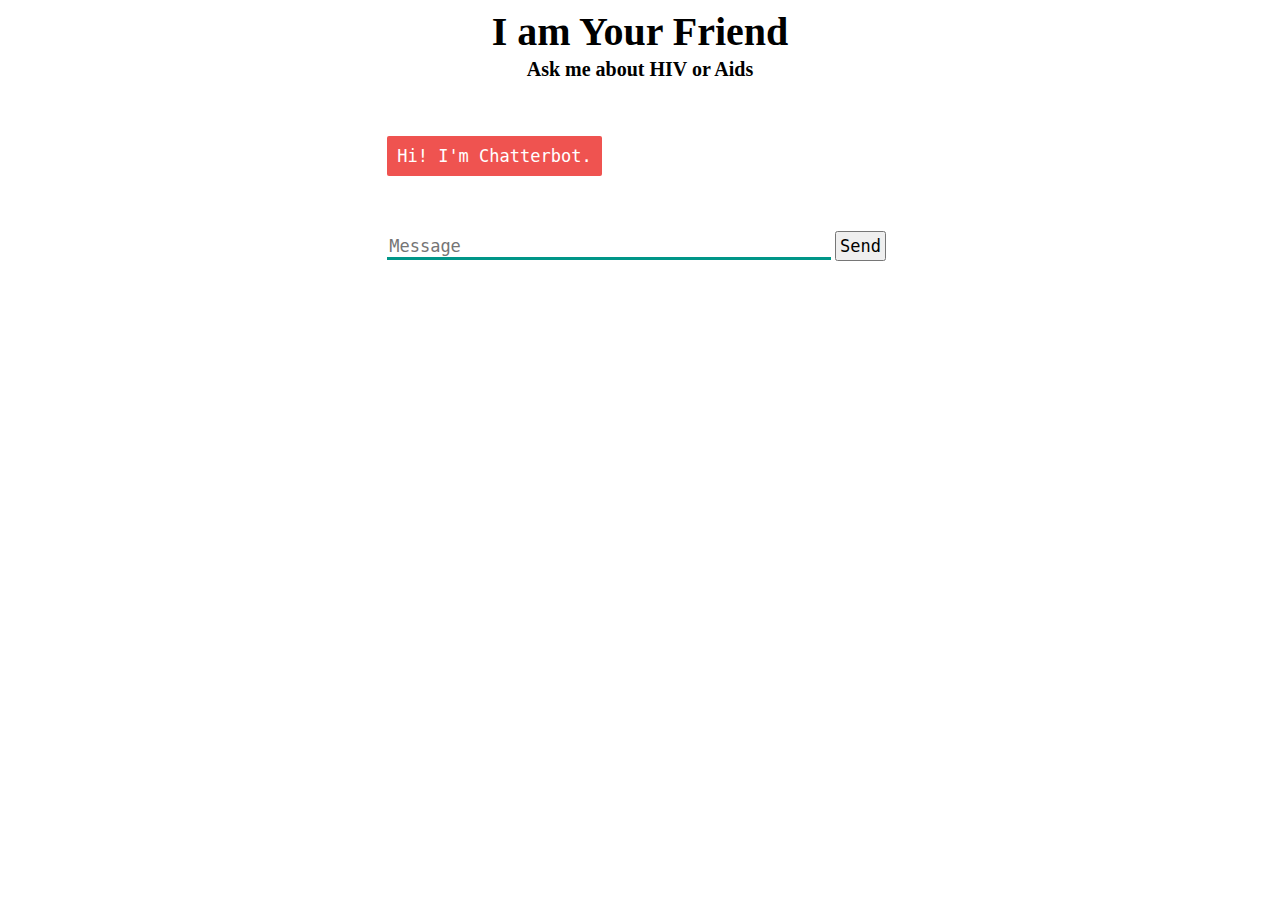
<file: templates/bot1.html>
<!DOCTYPE html>
<html>
  <head>
    <link rel="stylesheet" type="text/css" href="/static/style101.css">
    <script src="https://ajax.googleapis.com/ajax/libs/jquery/3.2.1/jquery.min.js"></script>
  </head>
  <body>
    <h1>I am Your Friend</h1>
    <h3>Ask me about HIV or Aids</h3>
    <div>
      <div id="chatbox">
        <p class="botText"><span>Hi! I'm Chatterbot.</span></p>
      </div>
      <div id="userInput">
        <input id="textInput" type="text" name="msg" placeholder="Message">
        <input id="buttonInput" type="submit" value="Send">
      </div>
      <script>
        function getBotResponse() {
          var rawText = $("#textInput").val();
          var userHtml = '<p class="userText"><span>' + rawText + '</span></p>';
          $("#textInput").val("");
          $("#chatbox").append(userHtml);
          document.getElementById('userInput').scrollIntoView({block: 'start', behavior: 'smooth'});
          $.get("/get", { msg: rawText }).done(function(data) {
            var botHtml = '<p class="botText"><span>' + data + '</span></p>';
            $("#chatbox").append(botHtml);
            document.getElementById('userInput').scrollIntoView({block: 'start', behavior: 'smooth'});
          });
        }
        $("#textInput").keypress(function(e) {
            if ((e.which == 13) && document.getElementById("textInput").value != "" ){
                getBotResponse();
            }
        });
        $("#buttonInput").click(function() {
            if (document.getElementById("textInput").value != "") {
                getBotResponse();
            }
        })
      </script>
    </div>
  </body>
</html>
</file>
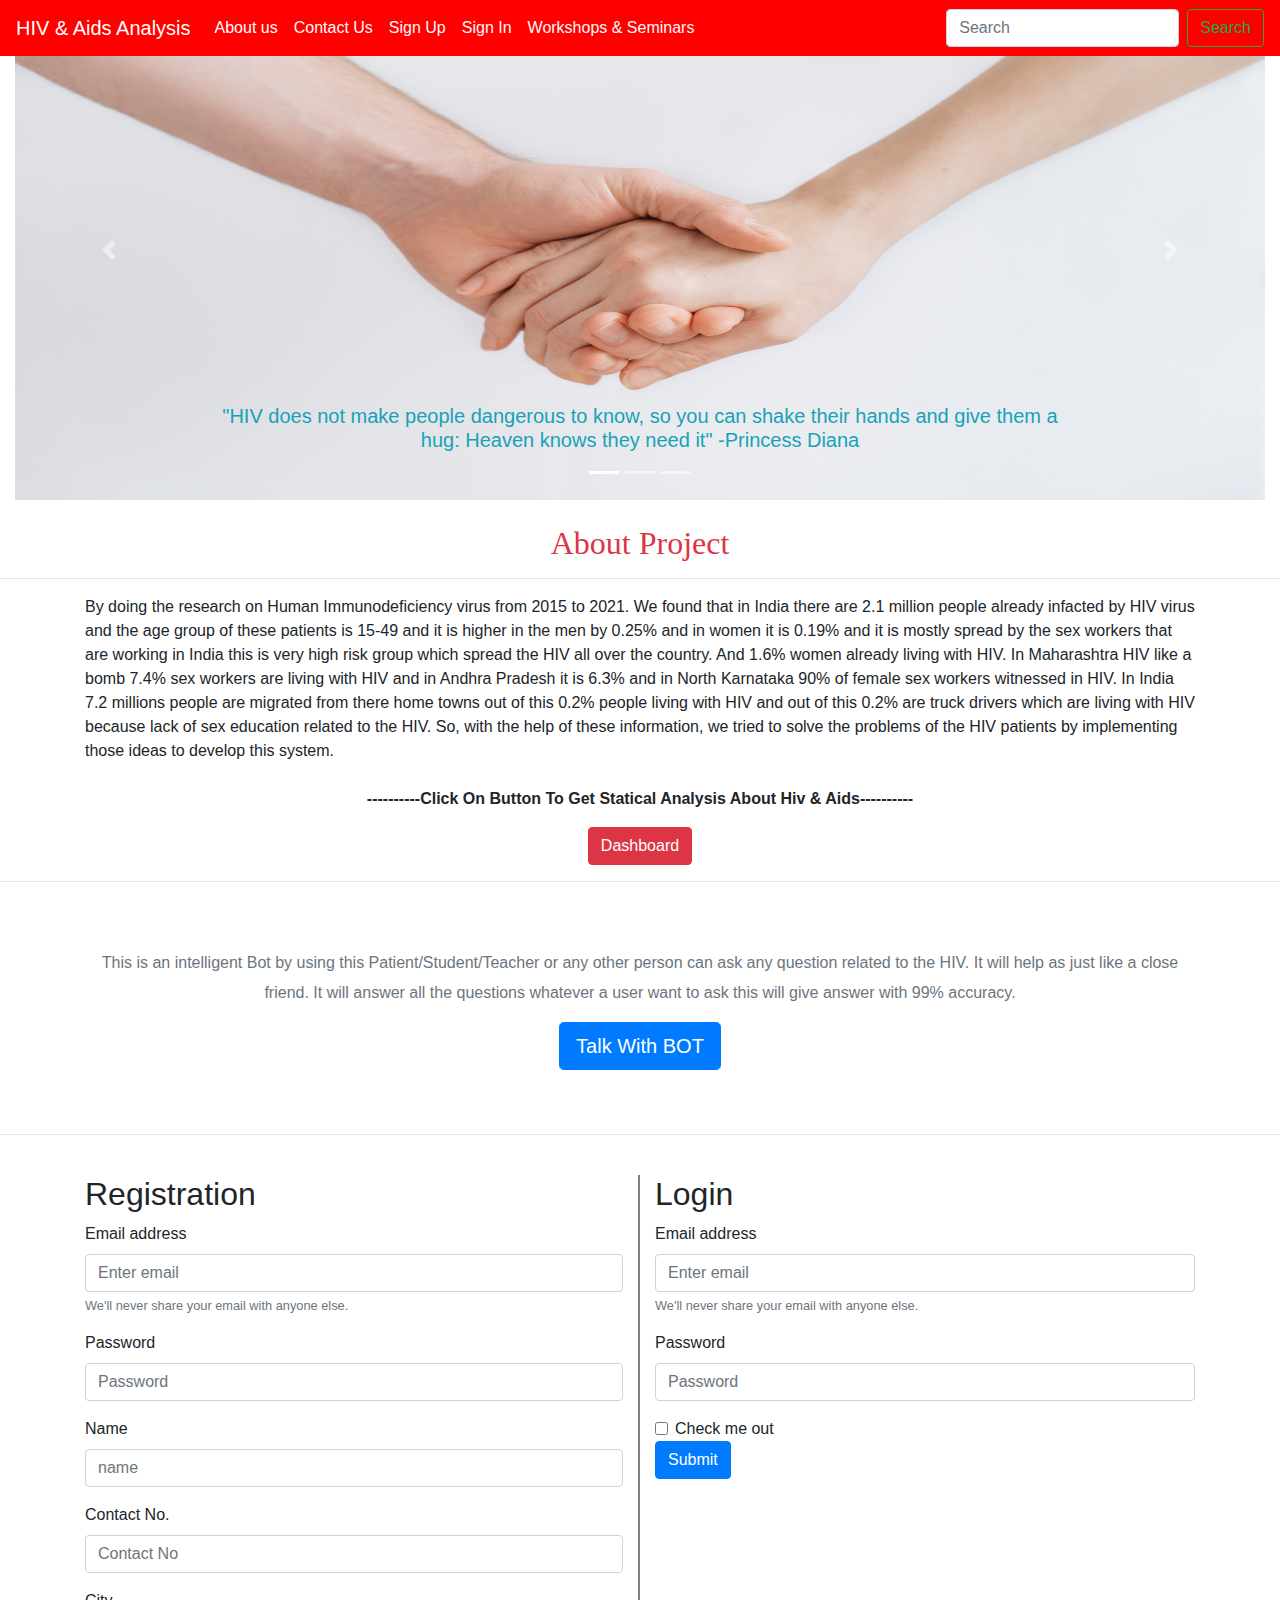
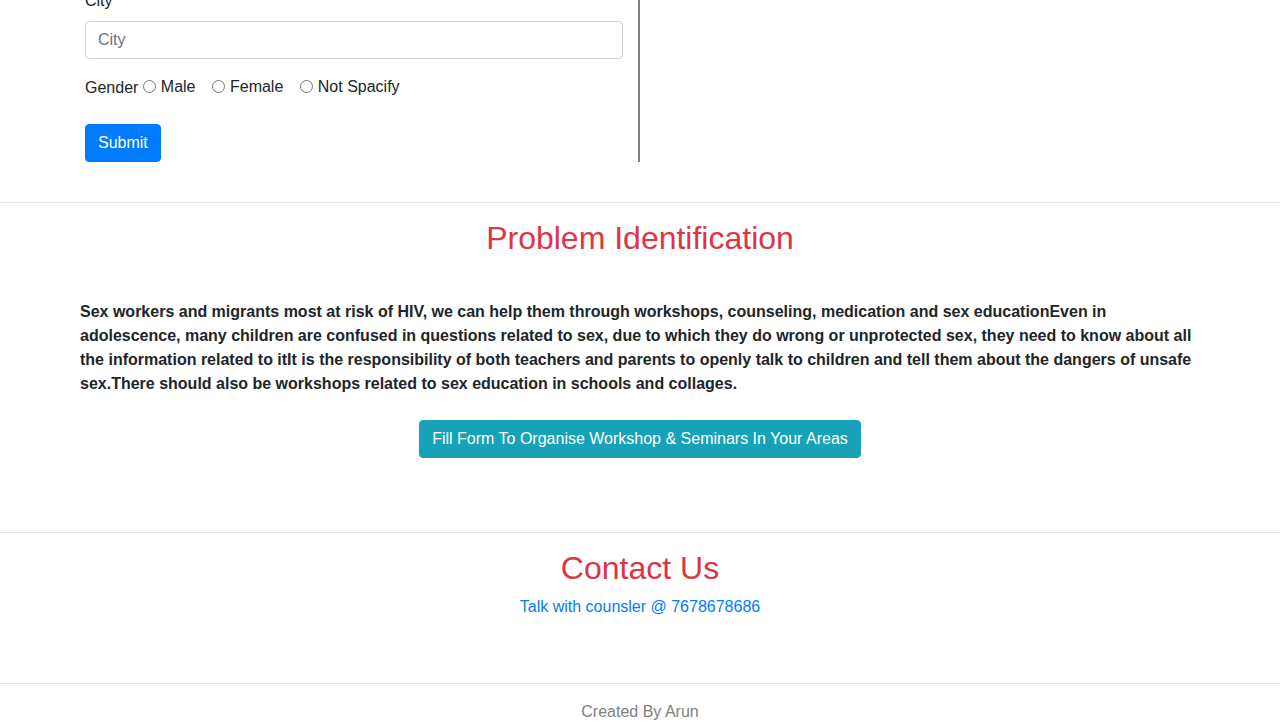
<file: templates/Index2.html>
<!doctype html>
<html lang="en">
  <head>
    <title>Title</title>
    <!-- Required meta tags -->
    <meta charset="utf-8">
    <meta name="viewport" content="width=device-width, initial-scale=1, shrink-to-fit=no">

    <!-- Bootstrap CSS -->
    <link rel="stylesheet" href="https://stackpath.bootstrapcdn.com/bootstrap/4.3.1/css/bootstrap.min.css" integrity="sha384-ggOyR0iXCbMQv3Xipma34MD+dH/1fQ784/j6cY/iJTQUOhcWr7x9JvoRxT2MZw1T" crossorigin="anonymous">
  </script>
  <style>
    html{scroll-behavior:smooth}
  /* Make the image fully responsive */
  .carousel-inner img {
    width: 100%;
    height: 500px;
  }
  #abt{
    font-family: Georgia, 'Times New Roman', Times, serif;
    font-size: 18px;
    text-align: justify;
    
  }
  #work{
  padding: 10px;
  font-weight: bold;
  }
  </style>

</head>
  <body>
      <nav class="navbar navbar-expand-sm navbar-dark text-white fixed-top" style="background-color:red">
          <a class="navbar-brand" href="#">HIV & Aids Analysis</a>
          <button class="navbar-toggler d-lg-none" type="button" data-toggle="collapse" data-target="#collapsibleNavId" aria-controls="collapsibleNavId"
              aria-expanded="false" aria-label="Toggle navigation"></button>
          <div class="collapse navbar-collapse" id="collapsibleNavId">
              <ul class="navbar-nav mr-auto mt-2 mt-lg-0">
                  <li class="nav-item active">
                      <a class="nav-link" href="#abt">About us </a>
                  </li>
                  <li class="nav-item">
                      <a class="nav-link text-light" href="#cont" >Contact Us </a>
                  </li>
                  <li class="nav-item">
                    <a class="nav-link text-light" href="#sign" >Sign Up </a>
                </li>
                <li class="nav-item">
                    <a class="nav-link text-light" href="#sign2">Sign In </a>
                </li>
                <li class="nav-item">
                    <a class="nav-link text-light" href="#work">Workshops & Seminars </a>
                </li>
              </ul>
              <form class="form-inline my-2 my-lg-0">
                  <input class="form-control mr-sm-2" type="text" placeholder="Search">
                  <button class="btn btn-outline-success my-2 my-sm-0" type="submit">Search</button>
              </form>
          </div>
      </nav>

<div class="container-fluid">
    <div id="carouselExampleIndicators" class="carousel slide" data-ride="carousel">
        <ol class="carousel-indicators">
          <li data-target="#carouselExampleIndicators" data-slide-to="0" class="active"></li>
          <li data-target="#carouselExampleIndicators" data-slide-to="1"></li>
          <li data-target="#carouselExampleIndicators" data-slide-to="2"></li>
        </ol>
        <div class="carousel-inner">
          <div class="carousel-item active">
            <img class="d-block w-100" src="../static/images/rr.jpg" alt="First slide"/>
            <div class="carousel-caption d-none d-md-block">
             
             <h5 class="text-info">"HIV does not make people dangerous to know, so you can shake their hands and give them a hug: Heaven knows they need it" -Princess Diana</h5>
          </div>
          </div>
          <div class="carousel-item">
            <img class="d-block w-100" src="../static/images/hiv2.jpeg" alt="Second slide">
          </div>
          <div class="carousel-item">
            <img class="d-block w-100" src="../static/images/wrd.jpeg" alt="Third slide">
            <div class="carousel-caption d-none d-md-block">
             
<h5 class="text-info">It is estimated that currently only 75 per cent of people with HIV know their status.</h5>
           </div>
          </div>
        </div>
        <a class="carousel-control-prev" href="#carouselExampleIndicators" role="button" data-slide="prev">
          <span class="carousel-control-prev-icon" aria-hidden="true"></span>
          <span class="sr-only">Previous</span>
        </a>
        <a class="carousel-control-next" href="#carouselExampleIndicators" role="button" data-slide="next">
          <span class="carousel-control-next-icon" aria-hidden="true"></span>
          <span class="sr-only">Next</span>
        </a>
      </div>
</div>
<br>
<div class="container-fluid" id="abt">
  <h2 class="text-danger" style="text-align:center;text-transform: capitalize;">About Project</h2>



</div>
<hr>
<div class="container" >
  By doing the research on  Human Immunodeficiency virus from 2015 to 2021. We found that in India there are 2.1 million people already infacted by HIV virus and the age group of these patients is 15-49 and it is higher in the men by 0.25% and in women it is 0.19% and it is mostly spread by the sex workers that are working in India this is very high risk group which spread the HIV all over the country. And 1.6% women already living with HIV. In Maharashtra HIV like a bomb 7.4% sex workers are living with HIV and in Andhra Pradesh it is 6.3% and in North Karnataka 90% of female sex workers witnessed in HIV. In India  7.2 millions people are migrated from there home towns out of this 0.2% people living with HIV and out of this 0.2% are truck drivers which are living with HIV because lack of sex education related to the HIV.
     So, with the help of these information, we tried to solve the problems of the HIV patients by implementing those ideas to develop this system.


     <br>
     <br>
     <p style="text-align:center ; font-weight: bold;">----------Click On Button To Get Statical Analysis About Hiv & Aids----------</p>
    <div style="text-align: center;"> <a name="" id="" class="btn btn-danger bt-lg" href="/dash" role="button">Dashboard</a></div>
</div>

<hr>

<div class="container" style="text-align:center ;">
 
  <br><br>
  <p class="lead">
    <small class="text-muted"> This is an intelligent Bot  by using this Patient/Student/Teacher or any other person can ask any question related to the HIV. It will help as just like a close friend. It will answer all the questions whatever a user want to ask this will give answer with 99% accuracy.
    </small>

  </p>
  <a name="" id="" class="btn btn-primary btn-lg" href="/bot" role="button">Talk With BOT</a>
</div>
<br><br>
<hr>
<br>
<div class="container" >
  

<div class="row" id="sign">

  <div class="col-lg-6" style="border-right: 2px solid gray ;">
    <h2>Registration</h2>
    <form>
      <div class="form-group">
        <label for="exampleInputEmail1">Email address</label>
        <input type="email" class="form-control" id="exampleInputEmail1" aria-describedby="emailHelp" placeholder="Enter email">
        <small id="emailHelp" class="form-text text-muted">We'll never share your email with anyone else.</small>
      </div>
      <div class="form-group">
        <label for="exampleInputPassword1">Password</label>
        <input type="password" class="form-control" id="exampleInputPassword1" placeholder="Password">
      </div>
      <div class="form-group">
        <label for="exampleInputPassword1">Name</label>
        <input type="text" class="form-control" id="exampleInputPassword1" placeholder="name">
      </div>
      <div class="form-group">
        <label for="exampleInputPassword1">Contact No.</label>
        <input type="number" class="form-control" id="exampleInputPassword1" placeholder="Contact No">
      </div>
      <div class="form-group">
        <label for="exampleInputPassword1">City</label>
        <input type="text" class="form-control" id="exampleInputPassword1" placeholder="City">
      </div>
      <div class="form-group">
        <label for="exampleInputPassword1">Gender</label>
        <div class="form-check form-check-inline">
          <input class="form-check-input" type="radio" name="inlineRadioOptions" id="inlineRadio1" value="Male">
          <label class="form-check-label" for="inlineRadio1">Male</label>
        </div>
        <div class="form-check form-check-inline">
          <input class="form-check-input" type="radio" name="inlineRadioOptions" id="inlineRadio2" value="Female">
          <label class="form-check-label" for="inlineRadio2">Female</label>
        </div>
        <div class="form-check form-check-inline">
          <input class="form-check-input" type="radio" name="inlineRadioOptions" id="inlineRadio3" value="Not Spacify">
          <label class="form-check-label" for="inlineRadio3">Not Spacify</label>
        </div>
      </div>
      <button type="submit" class="btn btn-primary">Submit</button>
    </form>
  </div>
  <div class="col-lg-6" id="sign2">
    <h2>Login</h2>
    <form>
      <div class="form-group">
        <label for="exampleInputEmail1">Email address</label>
        <input type="email" class="form-control" id="exampleInputEmail1" aria-describedby="emailHelp" placeholder="Enter email">
        <small id="emailHelp" class="form-text text-muted">We'll never share your email with anyone else.</small>
      </div>
      <div class="form-group">
        <label for="exampleInputPassword1">Password</label>
        <input type="password" class="form-control" id="exampleInputPassword1" placeholder="Password">
      </div>
      <div class="form-check">
        <input type="checkbox" class="form-check-input" id="exampleCheck1">
        <label class="form-check-label" for="exampleCheck1">Check me out</label>
      </div>
      <button type="submit" class="btn btn-primary">Submit</button>

    </form>
  </div>
</div>
</div>

<br><hr>
<div class="container-fluid">
  <h2 class="text-danger" style="text-align:center;text-transform: capitalize;">Problem Identification</h2>



</div>
<br>
<div class="container" id="work">
  Sex workers and migrants most at risk of HIV, we can help them through workshops, counseling, medication and sex educationEven in adolescence, many children are confused in questions related to sex, due to which they do wrong or unprotected sex, they need to know about all the information related to itIt is the responsibility of both teachers and parents to openly talk to children and tell them about the dangers of unsafe sex.There should also be workshops related to sex education in schools and collages.


     <br>
     <br>
    
    <div style="text-align: center;"> <a name="" id="" class="btn btn-info bt-lg" href="/wrk" role="button">Fill Form To Organise Workshop & Seminars In Your Areas</a></div>
</div>


<br><br>

<hr>
<div class="container-fluid" id="cont">
  <h2 class="text-danger" style="text-align:center;text-transform: capitalize;">Contact Us</h2>



</div>
<div class="container" style="text-align:center ;">
<a href="#">Talk with counsler @ 7678678686 </a>
</div>
<br>
<br>
<hr>
<div style="text-align:center ;">
<a href="" style="text-align:center ; color: gray; text-decoration:none ;"> Created By Arun</a>
</div>

    <!-- Optional JavaScript -->
    <!-- jQuery first, then Popper.js, then Bootstrap JS -->
    <script src="https://code.jquery.com/jquery-3.3.1.slim.min.js" integrity="sha384-q8i/X+965DzO0rT7abK41JStQIAqVgRVzpbzo5smXKp4YfRvH+8abtTE1Pi6jizo" crossorigin="anonymous"></script>
    <script src="https://cdnjs.cloudflare.com/ajax/libs/popper.js/1.14.7/umd/popper.min.js" integrity="sha384-UO2eT0CpHqdSJQ6hJty5KVphtPhzWj9WO1clHTMGa3JDZwrnQq4sF86dIHNDz0W1" crossorigin="anonymous"></script>
    <script src="https://stackpath.bootstrapcdn.com/bootstrap/4.3.1/js/bootstrap.min.js" integrity="sha384-JjSmVgyd0p3pXB1rRibZUAYoIIy6OrQ6VrjIEaFf/nJGzIxFDsf4x0xIM+B07jRM" crossorigin="anonymous"></script>
  </body>
</html>
</file>
<file: static/style101.css>
body {
    font-family: Garamond;
}

h1 {
    color: black;
    margin-bottom: 0;
    margin-top: 0;
    text-align: center;
    font-size: 40px;
}

h3 {
    color: black;
    font-size: 20px;
    margin-top: 3px;
    text-align: center;
}

#chatbox {
    margin-left: auto;
    margin-right: auto;
    width: 40%;
    margin-top: 60px;
}

#userInput {
    margin-left: auto;
    margin-right: auto;
    width: 40%;
    margin-top: 60px;
}

#textInput {
    width: 87%;
    border: none;
    border-bottom: 3px solid #009688;
    font-family: monospace;
    font-size: 17px;
}

#buttonInput {
    padding: 3px;
    font-family: monospace;
    font-size: 17px;
}

.userText {
    color: white;
    font-family: monospace;
    font-size: 17px;
    text-align: right;
    line-height: 30px;
}

.userText span {
    background-color: #009688;
    padding: 10px;
    border-radius: 2px;
}

.botText {
    color: white;
    font-family: monospace;
    font-size: 17px;
    text-align: left;
    line-height: 30px;
}

.botText span {
    background-color: #EF5350;
    padding: 10px;
    border-radius: 2px;
}

#tidbit {
    position:absolute;
    bottom:0;
    right:0;
    width: 300px;
}
</file>
